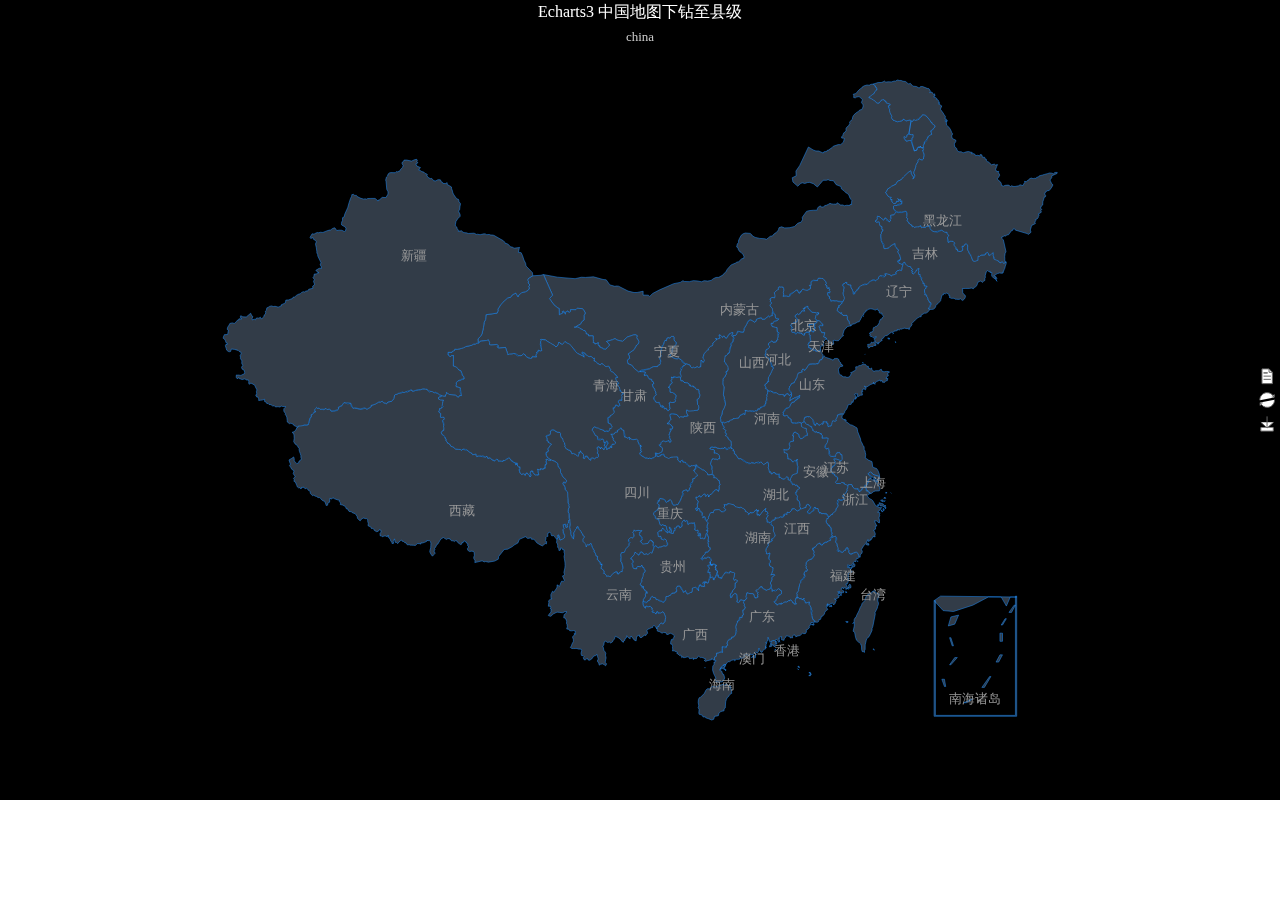
<file: index.html>
<!DOCTYPE html>
<html>
<head>
	<meta charset="utf-8">
	<title>echarts3中国地图下钻至县级</title>
	<link rel="stylesheet" type="text/css" href="static/css/main.css">
	<!-- Echarts3 -->
	<script type="text/javascript" src="static/js/echarts.min.js"></script>
	<!-- 全国344个市、区、州对应的数字编号 -->
	<script type="text/javascript" src="static/js/citymap.js"></script>
</head>
<body>
<div id="main" style="width: 100%;height:800px;"></div>
<script type="text/javascript" src="static/js/jquery.min.js"></script>
<script type="text/javascript" src="static/js/app.js"></script>
</body>
</html>
</file>
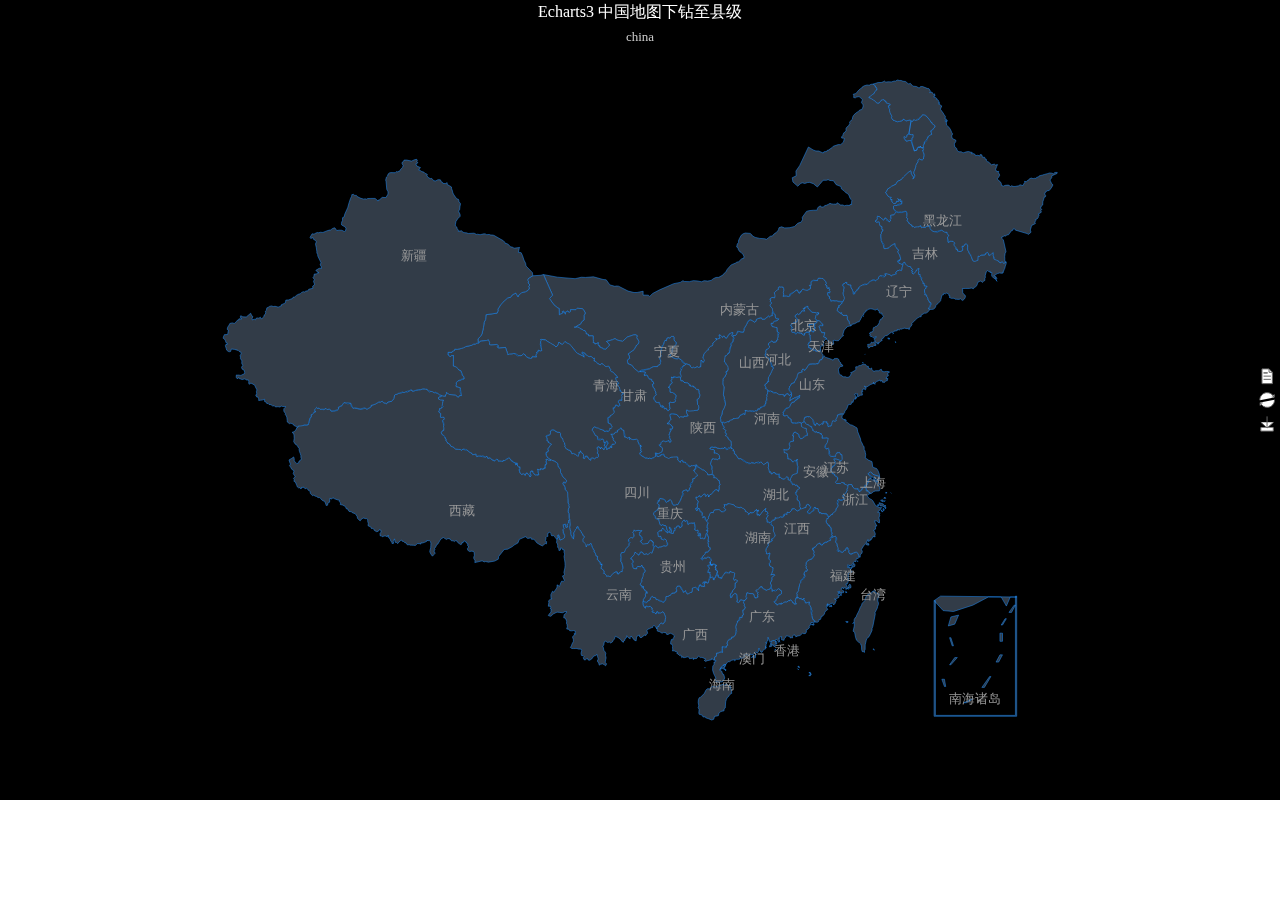
<file: map.html>
<!DOCTYPE html>
<html>
<head>
	<meta charset="utf-8">
	<title>echarts3中国地图下钻至县级</title>
	<link rel="stylesheet" type="text/css" href="static/css/main.css">
	<!-- Echarts3 -->
	<script type="text/javascript" src="static/js/echarts.min.js"></script>
	<!-- 全国344个市、区、州对应的数字编号 -->
	<script type="text/javascript" src="static/js/citymap.js"></script>
</head>
<body>
<div id="main" style="width: 100%;height:800px;"></div>
<script type="text/javascript" src="static/js/jquery.min.js"></script>
<script type="text/javascript" src="static/js/app.js"></script>
</body>
</html>
</file>
<file: static/css/main.css>
*{
	margin: 0;
	padding: 0;
}
body{
	font-family: Exo,'-apple-system','Open Sans',HelveticaNeue-Light,'Helvetica Neue Light','Helvetica Neue','Hiragino Sans GB','Microsoft YaHei',Helvetica,Arial,sans-serif;
	color: #333;
}
</file>
